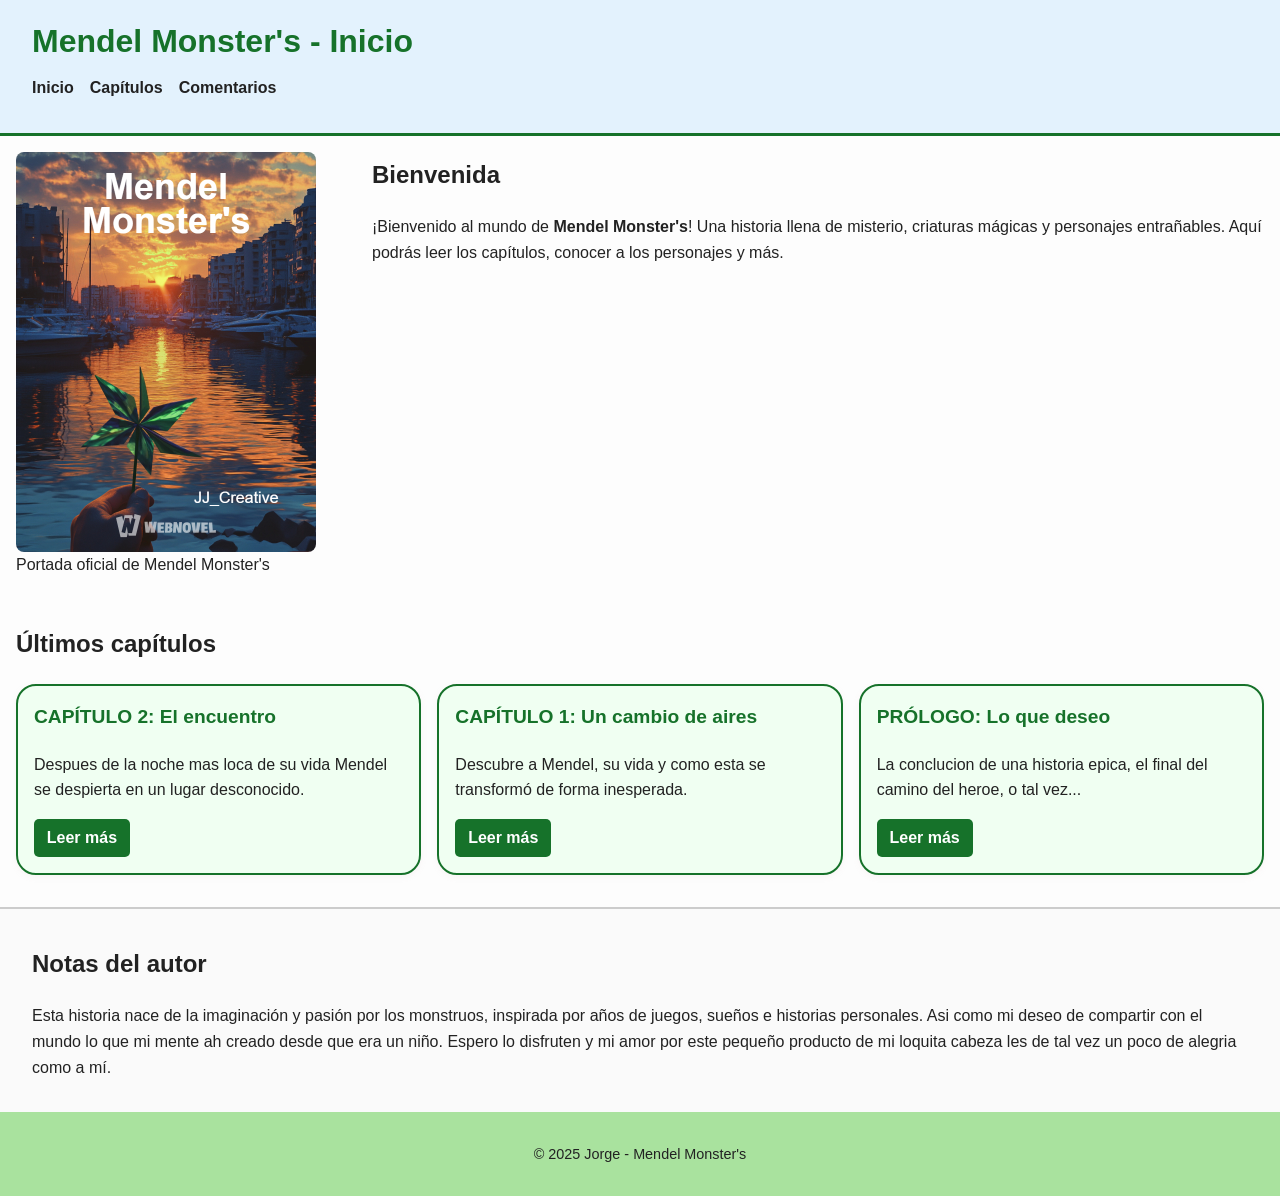
<file: despliegue/index.html>
<!DOCTYPE html>
<html lang="es">
<head>
    <meta charset="UTF-8">
    <meta name="viewport" content="width=device-width, initial-scale=1.0">
    <title>Mendel Monster's - Inicio</title>
    <link rel="stylesheet" href="index.css"/>
</head>
<body>
    <header role="banner">
        <h1>Mendel Monster's - Inicio</h1>
        <nav>
            <ul>
                <li><a href="index.html">Inicio</a></li>
                <li><a href="capitulos.html">Capítulos</a></li>
                <li><a href="comentarios.html">Comentarios</a></li>
            </ul>
        </nav>
    </header>

    <main role="main">

        <section aria-labelledby="bienvenida" class="bienvenida-con-portada">
            <figure class="portada">
                <img src="Portada.jpeg" alt="Portada de Mendel Monster's: un atardecer sobre un puerto con barcos, edificios y una mano que sostiene un rehilete verde brillante.">
                <figcaption>Portada oficial de Mendel Monster's</figcaption>
            </figure>

            <div class="texto-bienvenida">
                <h2 id="bienvenida">Bienvenida</h2>
                <p>¡Bienvenido al mundo de <strong>Mendel Monster's</strong>! Una historia llena de misterio, 
                criaturas mágicas y personajes entrañables. Aquí podrás leer los capítulos, conocer a los 
                personajes y más.</p>
            </div>
        </section>

        <section aria-labelledby="ultimos-capitulos">
            <h2 id="ultimos-capitulos">Últimos capítulos</h2>
            <div id="contenedor-capitulos"></div>
        </section>
    </main>

    <aside role="complementary" aria-labelledby="notas-autor">
    <h2 id="notas-autor">Notas del autor</h2>
    <p>Esta historia nace de la imaginación y pasión por los monstruos, inspirada por años de juegos, 
        sueños e historias personales. Asi como mi deseo de compartir con el mundo lo que mi mente ah 
        creado desde que era un niño. Espero lo disfruten y mi amor por este pequeño producto de mi loquita
        cabeza les de tal vez un poco de alegria como a mí.</p>
    </aside>

    <footer role="contentinfo">
        <p>&copy; 2025 Jorge - Mendel Monster's</p>
    </footer>

    <script src="index.js"></script>
</body>
</html>
</file>
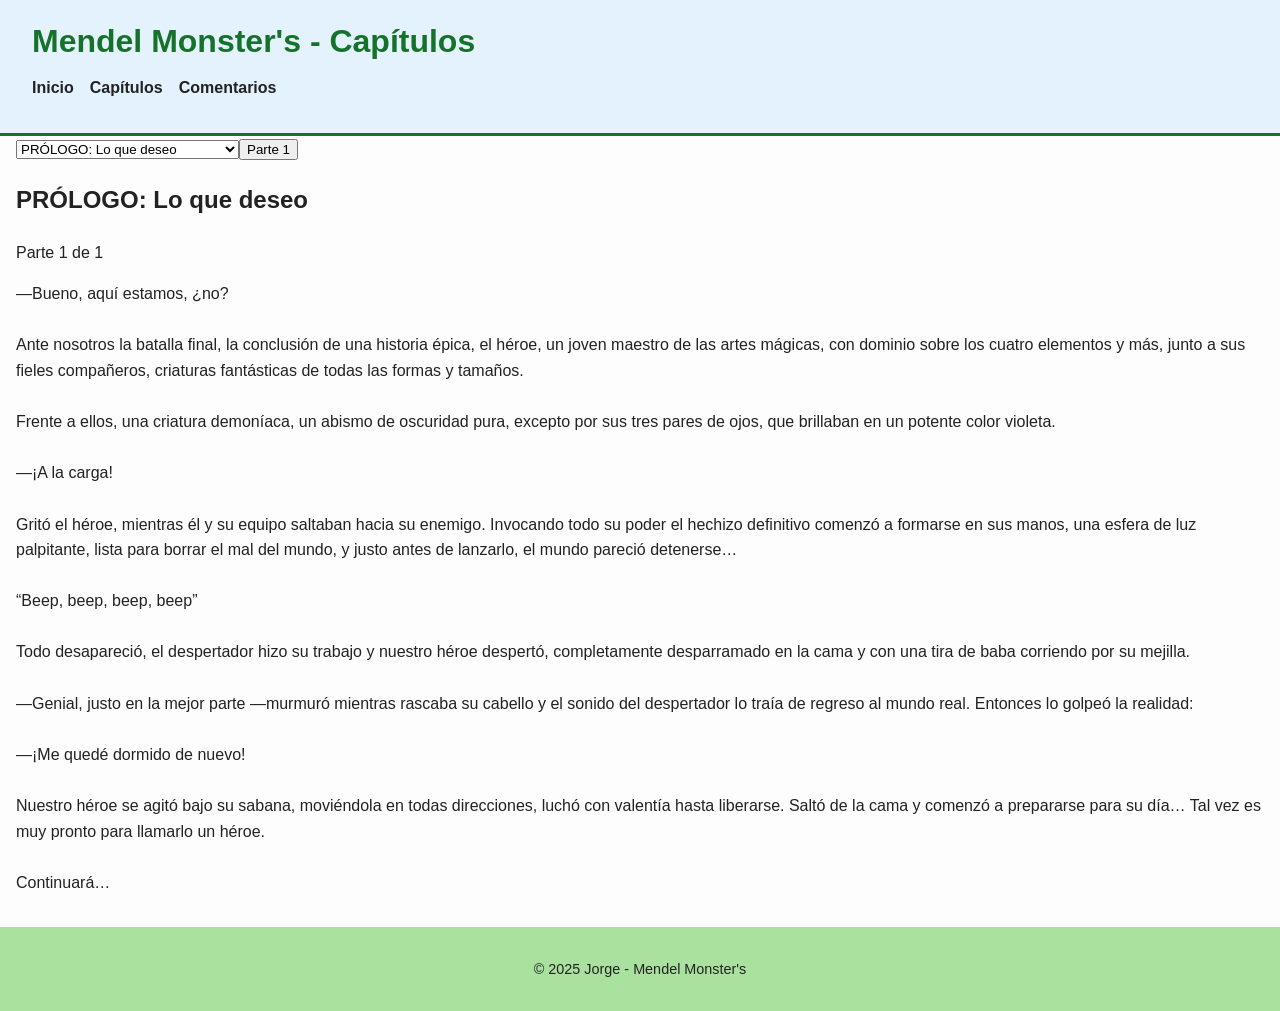
<file: despliegue/capitulos.html>
<!DOCTYPE html>
<html lang="es">
<head>
  <meta charset="UTF-8" />
  <meta name="viewport" content="width=device-width, initial-scale=1.0" />
  <title>Capítulos - Mendel Monster's</title>
  <link rel="stylesheet" href="capitulos.css" />
  <script src="capitulos.js" defer></script>
</head>
<body>

    <header role="banner">
        <h1>Mendel Monster's - Capítulos</h1>
        <nav>
            <ul>
                <li><a href="index.html">Inicio</a></li>
                <li><a href="capitulos.html">Capítulos</a></li>
                <li><a href="comentarios.html">Comentarios</a></li>
            </ul>
        </nav>
    </header>

  <main>
    <div role="tablist" aria-label="Partes del capítulo" id="lista-pestañas">
    </div>

    <section id="contenedor-partes" aria-live="polite">
    </section>
  </main>

  <footer>
    <p>&copy; 2025 Jorge - Mendel Monster's</p>
  </footer>
</body>
</html>
</file>
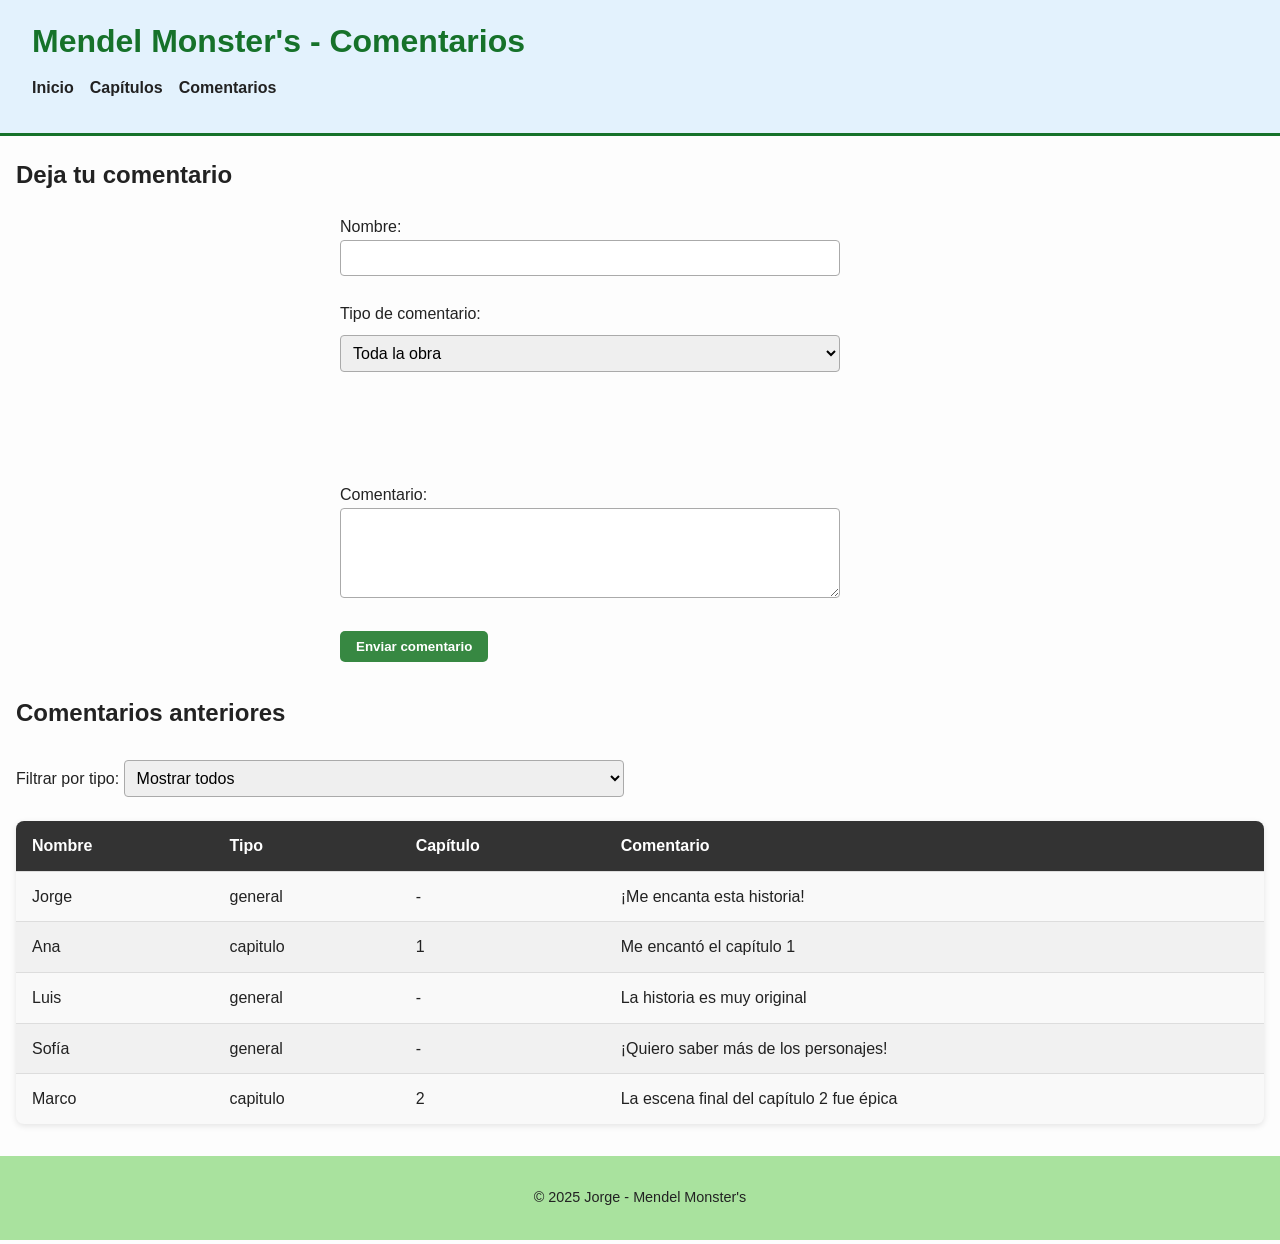
<file: despliegue/comentarios.html>
<!DOCTYPE html>
<html lang="es">
<head>
  <meta charset="UTF-8" />
  <meta name="viewport" content="width=device-width, initial-scale=1.0"/>
  <title>Comentarios - Mendel Monster's</title>
  <link rel="stylesheet" href="comentarios.css" />
</head>
<body>
  <header role="banner">
    <h1>Mendel Monster's - Comentarios</h1>
    <nav>
      <ul>
        <li><a href="index.html">Inicio</a></li>
        <li><a href="capitulos.html">Capítulos</a></li>
        <li><a href="comentarios.html" aria-current="page">Comentarios</a></li>
      </ul>
    </nav>
  </header>


  <main role="main">
    <section aria-labelledby="deja-comentario">
      <h2 id="deja-comentario">Deja tu comentario</h2>
      <form id="form-comentario" aria-label="Formulario para dejar comentario">
        <label for="nombre">Nombre:</label><br/>
        <input type="text" id="nombre" name="nombre" required /><br/><br/>

        <label for="tipo">Tipo de comentario:</label><br/>
        <select id="tipo" name="tipo">
          <option value="general">Toda la obra</option>
          <option value="capitulo">Por capítulo</option>
        </select><br/><br/>

        <label for="capitulo" id="capitulo-label" style="display: none;">Capítulo:</label><br/>
        <input type="text" id="capitulo" name="capitulo" placeholder="Ej: capitulo1" style="display: none;" /><br/><br/>

        <label for="comentario">Comentario:</label><br/>
        <textarea id="comentario" name="comentario" rows="4" required></textarea><br/><br/>

        <button type="submit">Enviar comentario</button>
      </form>
    </section>

    <section aria-labelledby="comentarios-previos">
      <h2 id="comentarios-previos">Comentarios anteriores</h2>

      <label for="filtro">Filtrar por tipo:</label>
      <select id="filtro">
        <option value="todos">Mostrar todos</option>
        <option value="general">Solo generales</option>
        <option value="capitulo">Solo por capítulo</option>
      </select>

      <table id="tabla-comentarios" aria-describedby="tabla-descripcion">
        <caption class="sr-only" id="tabla-descripcion">Tabla de comentarios enviados por los usuarios. 
          Muestra el nombre, tipo de comentario, es decir, si esta dirigido a la obra en general o a un capítulo 
          en específico, capítulo asociado y el texto del comentario.</caption>
        <thead>
          <tr>
            <th scope="col">Nombre</th>
            <th scope="col">Tipo</th>
            <th scope="col">Capítulo</th>
            <th scope="col">Comentario</th>
          </tr>
        </thead>
        <tbody>
        </tbody>
      </table>
    </section>
  </main>

  <footer role="contentinfo">
    <p>&copy; 2025 Jorge - Mendel Monster's</p>
  </footer>

  <script src="comentarios.js"></script>
</body>
</html>
</file>
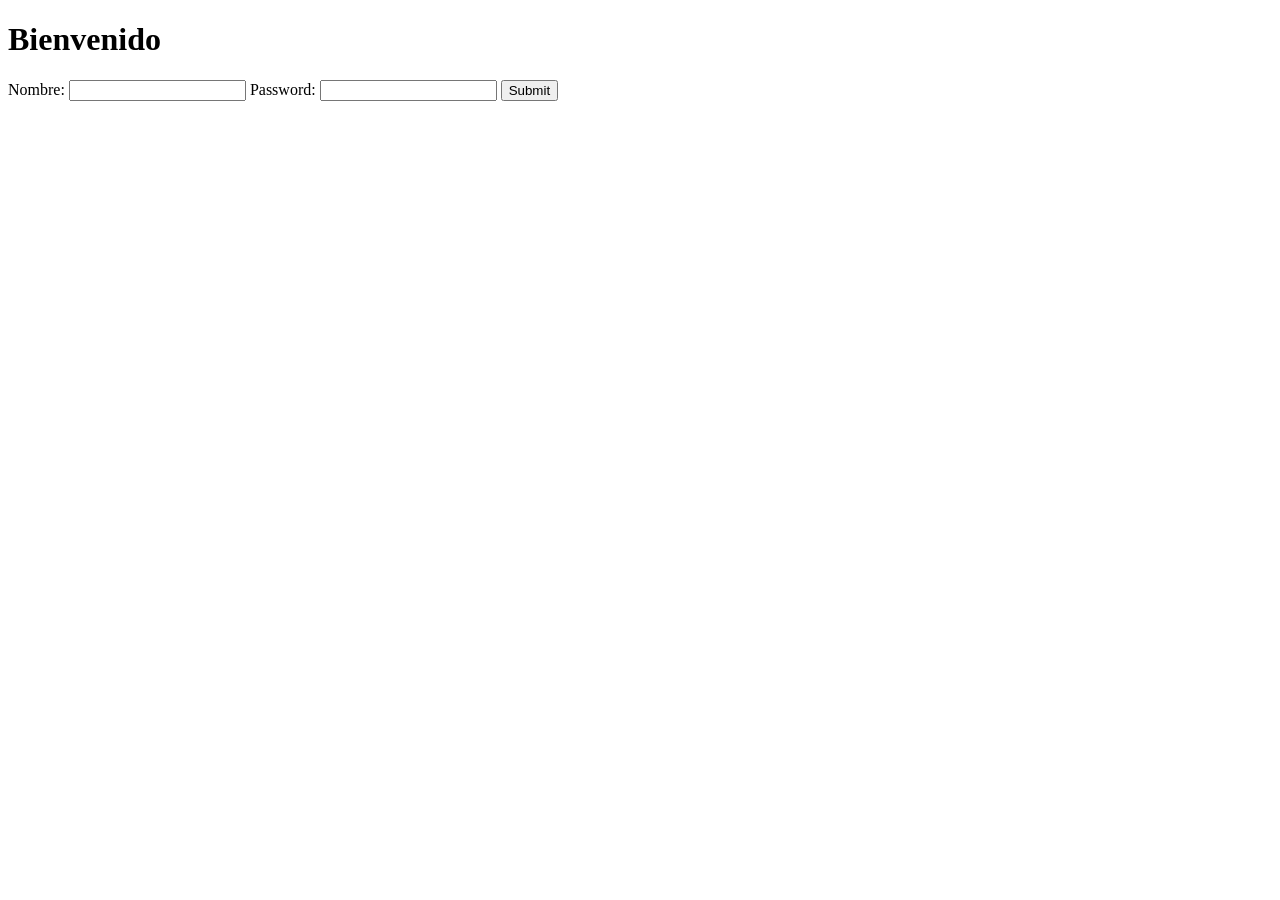
<file: Saludar/src/main/resources/templates/formulario.html>
<!DOCTYPE html>
<html lang="es">
<head>
    <meta charset="UTF-8">
    <meta name="viewport" content="width=device-width, initial-scale=1.0">
    <title>Document</title>
</head>
<body>
    <h1>Bienvenido</h1>
    <form action="http://localhost:8080/backend">
        <label for="nombre">Nombre:</label>
        <input type="text" id="nombre">
        <label for="password">Password:</label>
        <input type="text" id="password">
        <input type="submit">
    </form>
</body>
</html>
</file>
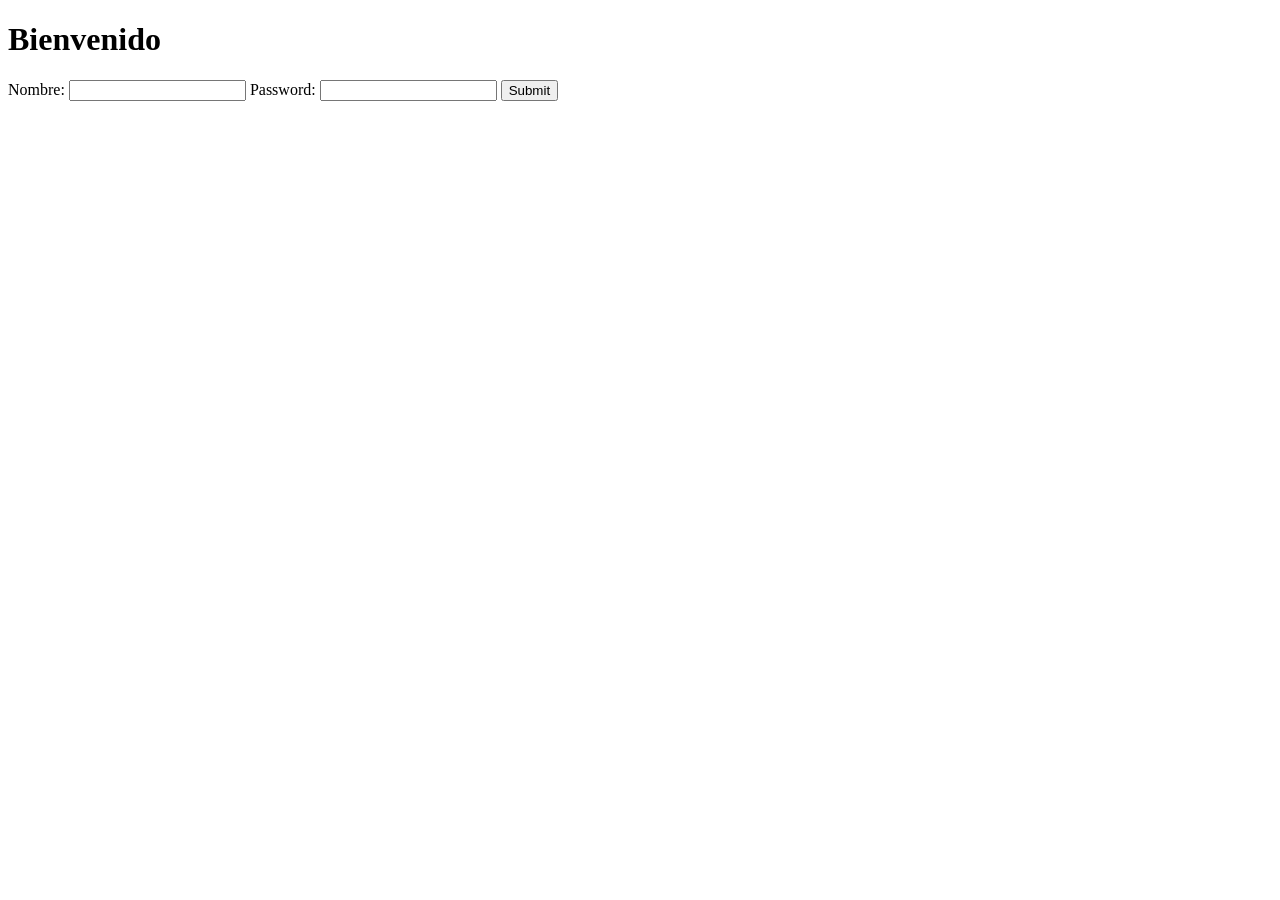
<file: Saludar/src/main/resources/templates/new.html>
<!DOCTYPE html>
<html lang="es">
<head>
    <meta charset="UTF-8">
    <meta name="viewport" content="width=device-width, initial-scale=1.0">
    <title>Document</title>
</head>
<body>
    <h1>Bienvenido</h1>
    <form action>
        <label for="nombre">Nombre:</label>
        <input type="text" id="nombre">
        <label for="password">Password:</label>
        <input type="text" id="password">
        <input type="submit">
    </form>
</body>
</html>
</file>
<file: despliegue/index.css>
:root {
  --color-fondo: #fdfdfd;
  --color-principal: #16722a;
  --color-texto: #222;
  --fondo-encabezado: #e3f2fd;
  --fondo-pie	: #a9e29e;
  --fuente-principal: 'Segoe UI', Tahoma, Geneva, Verdana, sans-serif;
}

body {
  margin: 0;
  font-family: var(--fuente-principal);
  background-color: var(--color-fondo);
  color: var(--color-texto);
  line-height: 1.6;
}

header {
  background-color: var(--fondo-encabezado);
  padding: 1rem 2rem;
  border-bottom: 3px solid var(--color-principal);
}

h1 {
  margin: 0;
  font-size: 2rem;
  color: var(--color-principal);
}

nav ul {
  list-style: none;
  padding: 0;
  margin-top: 0.5rem;
  display: flex;
  gap: 1rem;
}

nav a {
  text-decoration: none;
  color: var(--color-texto);
  font-weight: bold;
}

nav a:hover,
nav a:focus {
  color: var(--color-principal);
  outline: 2px solid var(--color-principal);
}

main {
  padding: 0rem 1rem;
}

section {
  margin-bottom: 2rem;
}

.bienvenida-con-portada {
  display: flex;
  flex-wrap: wrap;
  align-items: flex-start;
  gap: 1rem;
}

.texto-bienvenida {
  flex: 1 1 50%;
}

.portada {
  flex: 1 1 100%;
  max-width: 300px;
  margin-left: 0;
  padding-left: 0;
}

.portada img {
  width: 100%;
  height: auto;
  display: block;
  border-radius: 8px;
}

#contenedor-capitulos {
  display: grid;
  gap: 1rem;
  grid-template-columns: repeat(auto-fit, minmax(250px, 1fr));
}

.tarjeta-capitulo {
  border: 2px solid var(--color-principal);
  border-radius: 20px;
  padding: 1rem;
  background-color: #f0fff2;
  box-shadow: 0 2px 6px rgba(202, 171, 171, 0.1);
  transition: transform 0.2s, box-shadow 0.2s;
}

.tarjeta-capitulo:hover {
  transform: scale(1.02);
  box-shadow: 0 4px 10px rgba(0, 0, 0, 0.15);
}

.tarjeta-capitulo h3 {
  margin-top: 0;
  color: var(--color-principal);
  font-size: 1.2rem;
}

.tarjeta-capitulo p {
  margin-bottom: 0.5rem;
}

.tarjeta-capitulo a {
  display: inline-block;
  margin-top: 0.5rem;
  text-decoration: none;
  color: white;
  background-color: var(--color-principal);
  padding: 0.4rem 0.8rem;
  border-radius: 5px;
  font-weight: bold;
}

.tarjeta-capitulo a:hover,
.tarjeta-capitulo a:focus {
  background-color: #0ece38;
}

aside {
  background: #fafafa;
  padding: 1rem 2rem;
  border-top: 2px solid #ccc;
}

footer {
  background-color: var(--fondo-pie);
  text-align: center;
  padding: 1rem;
  font-size: 0.9rem;
}

.sr-only {
  position: absolute;
  width: 1px;
  height: 1px;
  padding: 0;
  overflow: hidden;
  clip: rect(0, 0, 0, 0);
  white-space: nowrap;
  border: 0;
}
</file>
<file: despliegue/capitulos.css>
:root {
  --color-fondo: #fdfdfd;
  --color-principal: #16722a;
  --color-texto: #222;
  --fondo-encabezado: #e3f2fd;
  --fondo-pie	: #a9e29e;
  --fuente-principal: 'Segoe UI', Tahoma, Geneva, Verdana, sans-serif;
}

body {
  margin: 0;
  font-family: var(--fuente-principal);
  background-color: var(--color-fondo);
  color: var(--color-texto);
  line-height: 1.6;
}

header {
  background-color: var(--fondo-encabezado);
  padding: 1rem 2rem;
  border-bottom: 3px solid var(--color-principal);
}

h1 {
  margin: 0;
  font-size: 2rem;
  color: var(--color-principal);
}

nav ul {
  list-style: none;
  padding: 0;
  margin-top: 0.5rem;
  display: flex;
  gap: 1rem;
}

nav a {
  text-decoration: none;
  color: var(--color-texto);
  font-weight: bold;
}

nav a:hover,
nav a:focus {
  color: var(--color-principal);
  outline: 2px solid var(--color-principal);
}

main {
  padding: 0rem 1rem;
}

section {
  margin-bottom: 2rem;
}

footer {
  background-color: var(--fondo-pie);
  text-align: center;
  padding: 1rem;
  font-size: 0.9rem;
}
</file>
<file: despliegue/comentarios.css>
:root {
  --color-fondo: #fdfdfd;
  --color-principal: #16722a;
  --color-texto: #222;
  --fondo-encabezado: #e3f2fd;
  --fondo-pie	: #a9e29e;
  --fuente-principal: 'Segoe UI', Tahoma, Geneva, Verdana, sans-serif;
}

body {
  margin: 0;
  font-family: var(--fuente-principal);
  background-color: var(--color-fondo);
  color: var(--color-texto);
  line-height: 1.6;
}

header {
  background-color: var(--fondo-encabezado);
  padding: 1rem 2rem;
  border-bottom: 3px solid var(--color-principal);
}

h1 {
  margin: 0;
  font-size: 2rem;
  color: var(--color-principal);
}

nav ul {
  list-style: none;
  padding: 0;
  margin-top: 0.5rem;
  display: flex;
  gap: 1rem;
}

nav a {
  text-decoration: none;
  color: var(--color-texto);
  font-weight: bold;
}

nav a:hover,
nav a:focus {
  color: var(--color-principal);
  outline: 2px solid var(--color-principal);
}

main {
  padding: 0rem 1rem;
}

section {
  margin-bottom: 2rem;
}

footer {
  background-color: var(--fondo-pie);
  text-align: center;
  padding: 1rem;
  font-size: 0.9rem;
}

form {
  max-width: 600px;
  margin: 0 auto;
}

input, textarea {
  width: 100%;
  padding: 0.5rem;
  font-size: 1rem;
}

button {
  padding: 0.5rem 1rem;
  font-weight: bold;
  background-color: #378842;
  color: white;
  border: none;
  border-radius: 5px;
  cursor: pointer;
}

#tabla-comentarios {
  width: 100%;
  border-collapse: collapse;
  margin-top: 1rem;
  background-color: #f9f9f9;
  box-shadow: 0 2px 6px rgba(0, 0, 0, 0.1);
  border-radius: 8px;
  overflow: hidden;
  font-family: sans-serif;
}

#tabla-comentarios thead {
  background-color: #333;
  color: white;
  text-align: left;
}

#tabla-comentarios th, #tabla-comentarios td {
  padding: 0.75rem 1rem;
  border-bottom: 1px solid #ddd;
}

#tabla-comentarios tbody tr:last-child td {
  border-bottom: none;
}

#tabla-comentarios tbody tr:nth-child(even) {
  background-color: #f1f1f1;
}

#tabla-comentarios tbody tr:hover {
  background-color: #e0f0ff;
}

label, select {
  font-size: 1rem;
  margin-top: 0.5rem;
  margin-bottom: 0.5rem;
}

input[type="text"],
textarea,
select {
  width: 100%;
  max-width: 500px;
  padding: 0.5rem;
  border: 1px solid #aaa;
  border-radius: 4px;
  font-size: 1rem;
  box-sizing: border-box;
}

.sr-only {
  position: absolute;
  width: 1px;
  height: 1px;
  padding: 0;
  margin: -1px;
  overflow: hidden;
  clip: rect(0, 0, 0, 0);
  white-space: nowrap;
  border: 0;
}
</file>
